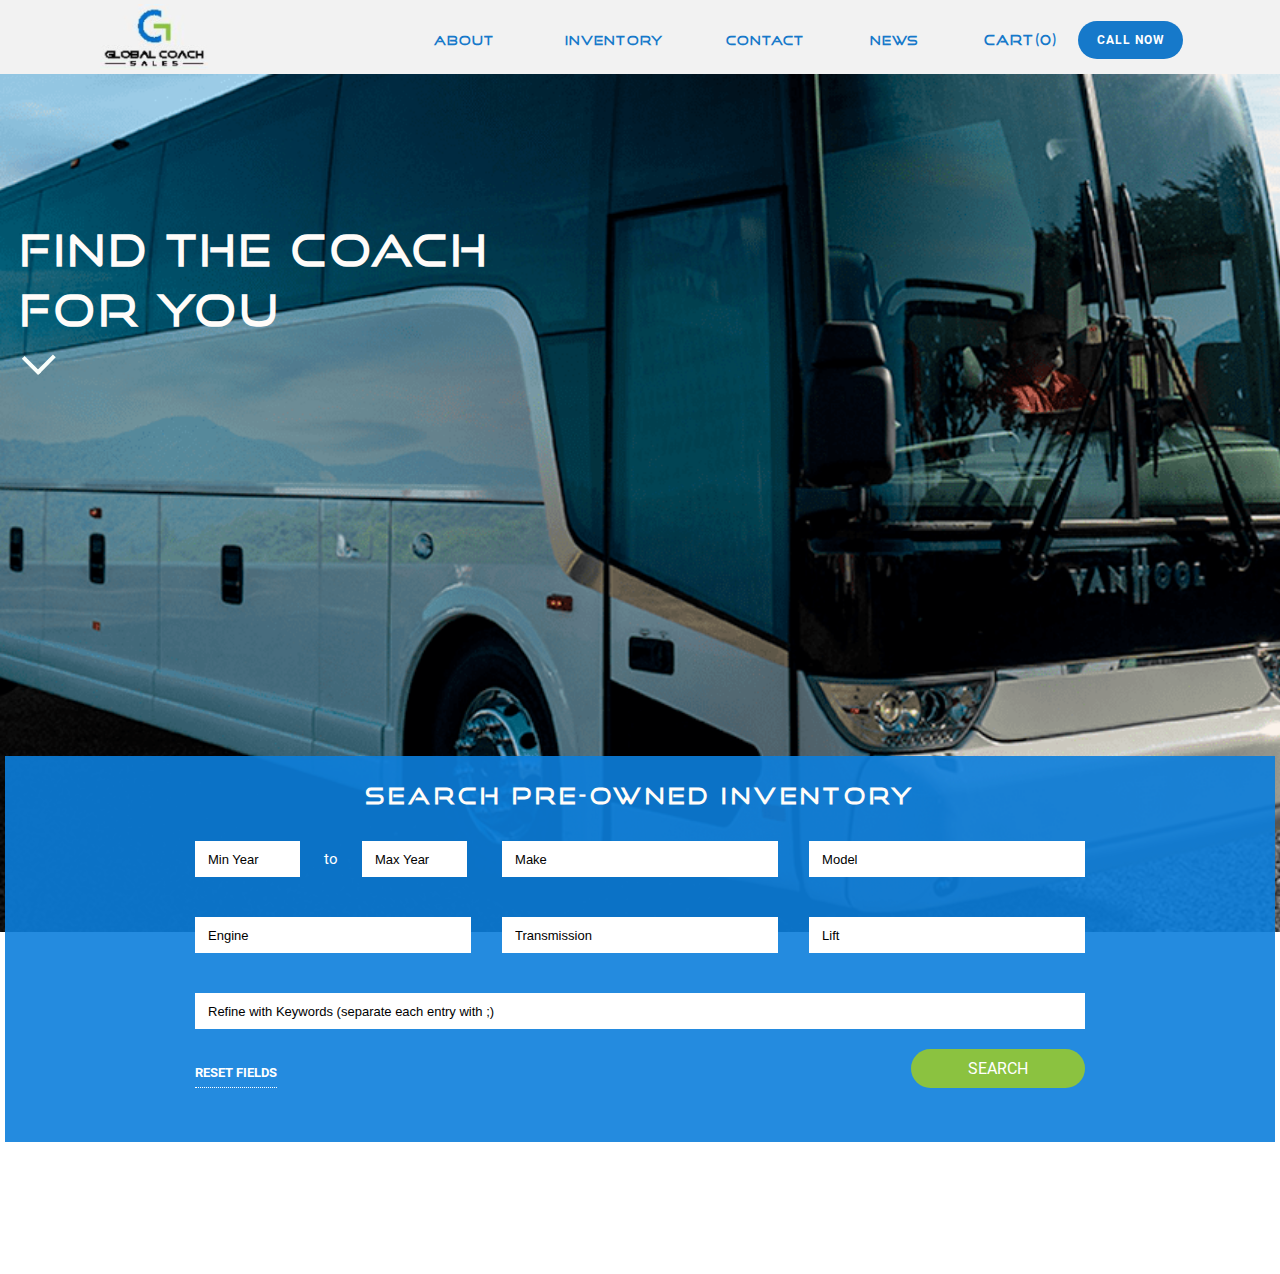
<file: index.html>
<!DOCTYPE HTML><html lang="en"><head><meta charset="utf-8"><meta name="viewport" content="width=device-width,initial-scale=1"><meta http-equiv="X-UA-Compatible" content="IE=edge"><title>Test</title><link rel="stylesheet" href="./styles/main.css"></head><body><main><header class="header"><div class="header__wrapper"><div class="header__logo"><img src="./images/logo.png" alt="logo"></div><div class="header__nav"><nav class="header__nav-menu"><ul><li><a href="#">About</a></li><li><a href="#">Inventory</a></li><li><a href="#">Contact</a></li><li><a href="#">News</a></li></ul></nav><div class="header__nav-buttons"><p class="header__nav-buttons-item">Cart<span>(0)</span></p><a href="#" class="header__nav-buttons-link">Call now</a></div><div class="header__burger"></div></div></div></header><section class="first-screen"><div class="first-screen__image"><div class="first-screen__image-title"><h1>Find the coach for you</h1><span class="checkmark"><div class="checkmark_stem"></div><div class="checkmark_kick"></div></span></div><div class="first-screen__image-form"><h2>Search pre-owned inventory</h2><div class="form-wrapper"><form><div class="form-wrapper__items"><div class="item"><input type="number" id="min-year" name="min-year" placeholder="Min Year" required> <span>to</span> <input type="number" id="max-year" name="max-year" placeholder="Max Year" required></div><div class="item"><input type="text" id="make" name="make" placeholder="Make" required></div><div class="item"><input type="text" id="model" name="model" placeholder="Model" required></div></div><div class="form-wrapper__items"><div class="item"><input type="text" id="engine" name="engine" placeholder="Engine" required></div><div class="item"><input type="text" id="transmission" name="transmission" placeholder="Transmission" required></div><div class="item"><input type="text" id="lift" name="lift" placeholder="Lift" required></div></div><div class="form-wrapper__items"><div class="item"><input type="text" id="refine" name="refine" placeholder="Refine with Keywords (separate each entry with ;)" required></div></div><div class="form-wrapper__buttons"><button type="reset">Reset fields</button> <button type="submit">Search</button></div></form></div></div></div></section></main><script src="./js/main.js"></script></body></html>
</file>
<file: styles/main.css>
*{box-sizing:border-box}a,abbr,acronym,address,applet,article,aside,audio,b,big,blockquote,body,canvas,caption,center,cite,code,dd,del,details,dfn,div,dl,dt,em,embed,fieldset,figcaption,figure,footer,form,h1,h2,h3,h4,h5,h6,header,hgroup,html,i,iframe,img,ins,kbd,label,legend,li,mark,menu,nav,object,ol,output,p,pre,q,ruby,s,samp,section,small,span,strike,strong,sub,summary,sup,table,tbody,td,tfoot,th,thead,time,tr,tt,u,ul,var,video{margin:0;padding:0;border:0;font-size:100%;font:inherit;vertical-align:baseline}main{display:block}:focus{outline:0}article,aside,details,figcaption,figure,footer,header,hgroup,menu,nav,section{display:block}body{line-height:1}ol,ul{list-style:none}blockquote,q{quotes:none}blockquote:after,blockquote:before,q:after,q:before{content:"";content:none}input[type=search]::-webkit-search-cancel-button,input[type=search]::-webkit-search-decoration,input[type=search]::-webkit-search-results-button,input[type=search]::-webkit-search-results-decoration{-webkit-appearance:none;-moz-appearance:none}input[type=search]{-webkit-appearance:none;-moz-appearance:none}audio,canvas,video{display:inline-block;*display:inline;*zoom:1;max-width:100%}audio:not([controls]){display:none;height:0}[hidden]{display:none}html{font-size:100%;-webkit-text-size-adjust:100%;-ms-text-size-adjust:100%}a:focus{outline:thin dotted}a:active,a:hover{outline:0}img{border:0;-ms-interpolation-mode:bicubic}figure,form{margin:0}fieldset{border:1px solid silver;margin:0 2px;padding:.35em .625em .75em}legend{border:0;padding:0;white-space:normal;*margin-left:-7px}button,input,select,textarea{font-size:100%;margin:0;vertical-align:baseline;*vertical-align:middle}button,input{line-height:normal}button,select{text-transform:none}button,html input[type=button],input[type=reset],input[type=submit]{-webkit-appearance:button;cursor:pointer;*overflow:visible}button[disabled],html input[disabled]{cursor:default}input[type=checkbox],input[type=radio]{box-sizing:border-box;padding:0;*height:13px;*width:13px}input[type=search]{-webkit-appearance:textfield;box-sizing:content-box}input[type=search]::-webkit-search-cancel-button,input[type=search]::-webkit-search-decoration{-webkit-appearance:none}button::-moz-focus-inner,input::-moz-focus-inner{border:0;padding:0}textarea{overflow:auto;vertical-align:top}table{border-collapse:collapse;border-spacing:0}button,html,input,select,textarea{color:#222}::-moz-selection{background:#b3d4fc;text-shadow:none}::selection{background:#b3d4fc;text-shadow:none}img{vertical-align:middle}fieldset{border:0;margin:0;padding:0}textarea{resize:vertical}.chromeframe{margin:.2em 0;background:#ccc;color:#000;padding:.2em 0}a{color:inherit;font-family:inherit;font-size:inherit;text-decoration:none}li,ol,ul{margin:0;padding:0}li{list-style:none}button{background-color:transparent;font-family:inherit;font-size:inherit}button,input,select{border:none;margin:0;padding:0}input,select{-webkit-appearance:none}a,a:focus,button,button:focus{outline:none;box-shadow:none}:after{box-sizing:border-box}@font-face{font-display:swap;font-family:GoodTimes;src:url(../fonts/GoodTimes/Regular/GoodTimes-Regular.woff2) format("woff2"),url(../fonts/GoodTimes/Regular/GoodTimes-Regular.woff) format("woff");font-weight:400;font-style:normal}@font-face{font-display:swap;font-family:Roboto;src:url(../fonts/Roboto/Regular/Roboto-Regular.woff2) format("woff2"),url(../fonts/Roboto/Regular/Roboto-Regular.woff) format("woff");font-weight:400;font-style:normal}@font-face{font-display:swap;font-family:Roboto;src:url(../fonts/Roboto/Bold/Roboto-Bold.woff2) format("woff2"),url(../fonts/Roboto/Bold/Roboto-Bold.woff) format("woff");font-weight:700;font-style:normal}.lv-container{width:100%;padding:0 45px;margin:0 auto}body,html{height:100%}body{font-size:16px;font-family:Roboto,sans-serif,Arial;color:#000;background-color:#fff}main{position:relative;min-height:100%;overflow:hidden}.header{background-color:#f2f2f2}.header__wrapper{max-width:1700px;margin:0 auto;width:100%;display:flex;align-items:center;padding:4px 100px 4px}.header__logo{width:30%}.header__logo img{max-width:108px}.header__nav{display:flex;justify-content:space-between;width:70%;align-items:center;margin-top:5px;margin-left:76px}.header__nav-menu ul{display:flex}.header__nav-menu ul li a{padding:10px;margin-right:50px;font-size:12px;letter-spacing:1px;font-weight:900;font-family:GoodTimes,sans-serif;color:#1679ca;transition:color .3s}.header__nav-menu ul li a:hover{color:#151bca;transition:color .3s}.header__nav-menu ul li:nth-child(2) a{margin-right:43px}.header__nav-menu ul li:nth-child(3) a{margin-right:45px}.header__nav-buttons{display:flex;justify-content:space-between;width:27%;align-items:center}.header__nav-buttons-item{margin-left:5px;margin-top:2px;font-size:13px;letter-spacing:1px;font-weight:900;font-family:GoodTimes,sans-serif;color:#1679ca}.header__nav-buttons-link{display:block;width:144px;padding:13px 0;margin-left:20px;text-align:center;font-family:Roboto,sans-serif;font-size:12px;letter-spacing:1px;font-weight:900;color:#fff;text-transform:uppercase;background-color:#1679ca;border-radius:33px;transition:background-color .3s}.header__nav-buttons-link:hover{background-color:#151bca;transition:background-color .3s}.first-screen{max-width:1680px;margin:0 auto;min-height:1200px}.first-screen__image{position:relative;background-image:url(../images/image.png);background-repeat:no-repeat;background-size:cover;background-position:50%;width:100%;height:858px}.first-screen__image-title{max-width:1435px;height:100%;margin:0 auto;padding:146px 20px 0}.first-screen__image-title .checkmark{display:inline-block;width:22px;height:22px;transform:rotate(45deg)}.first-screen__image-title .checkmark_stem{position:absolute;width:23px;height:4px;background-color:#f9fffb;left:10px;top:19px}.first-screen__image-title .checkmark_kick{position:absolute;width:4px;height:23px;background-color:#f9fffb;left:29px;top:-2px}.first-screen__image-title h1{max-width:490px;font-size:42px;line-height:60px;letter-spacing:4px;font-weight:900;font-family:GoodTimes,sans-serif;color:#fffcf9}.first-screen__image-form{position:absolute;background-color:rgba(12,126,220,.9019607843137255);transform:translate(50%,-50%);top:102%;right:50%;padding:24px 20px 54px;max-width:1270px;width:100%}.first-screen__image-form h2{text-align:center;font-size:22px;line-height:31px;letter-spacing:4px;font-weight:900;font-family:GoodTimes,sans-serif;color:#fffcf9}.first-screen__image-form .form-wrapper__items{display:flex;justify-content:space-between;margin-top:40px}.first-screen__image-form .form-wrapper__items:first-child{margin-top:0}.first-screen__image-form .form-wrapper__items:first-child .item:first-child input{max-width:105px}.first-screen__image-form .form-wrapper__items:nth-child(3) .item{width:100%}.first-screen__image-form .form-wrapper form{padding:30px 20px 0;max-width:930px;margin:0 auto}.first-screen__image-form .form-wrapper form .item{width:31%}.first-screen__image-form .form-wrapper form .item span{font-size:15px;color:#fff;padding:0 20px}.first-screen__image-form .form-wrapper form .item input{height:36px;padding:13px;font-size:13px;width:100%}.first-screen__image-form .form-wrapper form .item input::placeholder{color:#000}.first-screen__image-form .form-wrapper form .item input::-webkit-input-placeholder{color:#000}.first-screen__image-form .form-wrapper form .item input::-moz-placeholder{color:#000}.first-screen__image-form .form-wrapper form .item input:-ms-input-placeholder{color:#000}.first-screen__image-form .form-wrapper form .item input:-moz-placeholder{color:#000}.first-screen__image-form .form-wrapper__buttons{display:flex;justify-content:space-between;margin-top:20px;align-items:flex-end}.first-screen__image-form .form-wrapper__buttons button[type=reset]{border-bottom:1px dotted #fff;color:#fff;text-transform:uppercase;font-size:13px;font-weight:900;padding-bottom:7px;transition:color .3s}.first-screen__image-form .form-wrapper__buttons button[type=reset]:hover{color:#e9ebdd;transition:color .3s}.first-screen__image-form .form-wrapper__buttons button[type=submit]{display:block;width:174px;border-radius:25px;padding:10px;text-align:center;font-size:16px;text-transform:uppercase;background-color:#8bc240;color:#fff;transition:background-color .3s}.first-screen__image-form .form-wrapper__buttons button[type=submit]:hover{background-color:#77b042;transition:background-color .3s}@media (min-width:901px){.header__burger{display:none}}@media (min-width:1200px){.lv-container{max-width:1630px}}@media (max-width:1150px){.header__logo{width:15%}.header__nav{width:85%}}@media (max-width:1015px){.header__wrapper{padding:4px 20px}.header__nav{width:100%;margin-left:23px}.header__nav-menu ul li a{margin-right:32px!important}.header__nav-buttons{width:35%}}@media (max-width:900px){.header__burger{background-image:url(../images/menu-dots.png);width:24px;height:24px;background-repeat:no-repeat;cursor:pointer;z-index:11;position:relative}.header__burger.show{background-image:url(../images/menu-close.png)}.header__nav-menu{position:absolute;top:0;height:100vh;background-color:#fff;transform:translateX(168%);transition:transform .3s;z-index:11;max-width:715px;width:50%;padding:135px 30px 25px 85px}.header__nav-menu.show{display:block;transform:translateX(67%)}.header__nav-menu ul{display:block;overflow-y:auto;overflow-x:hidden;height:100%;padding-right:30px}.header__nav-buttons{justify-content:flex-end;width:90%}.first-screen__image-form .form-wrapper__items:first-child .item:first-child input{max-width:84px}}@media (max-width:800px){.lv-container{max-width:730px}.first-screen__image-form .form-wrapper__items{flex-direction:column}.first-screen__image-form .form-wrapper__items:first-child .item:first-child input{max-width:41%}.first-screen__image-form .form-wrapper form .item{width:100%;margin-bottom:13px;display:flex;justify-content:space-between}}@media (max-width:360px){.lv-container{padding:0 32px}}
</file>
